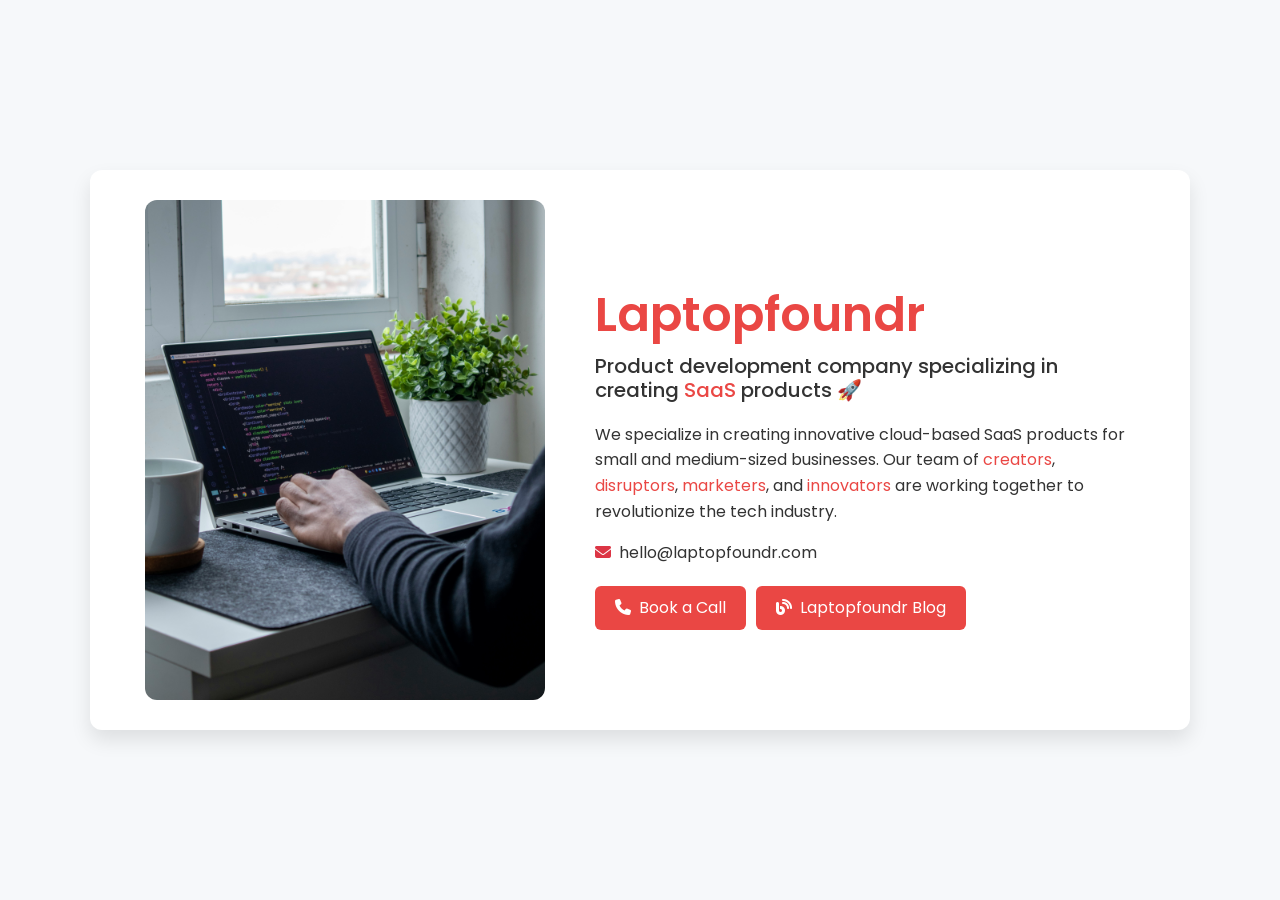
<file: index.html>
<!DOCTYPE html>
<html lang="en">
<head>
  <meta charset="UTF-8">
  <meta name="viewport" content="width=device-width, initial-scale=1.0">
  <title>Laptopfoundr</title>
  <link rel="stylesheet" href="https://cdnjs.cloudflare.com/ajax/libs/font-awesome/6.6.0/css/all.min.css" integrity="sha512-Kc323vGBEqzTmouAECnVceyQqyqdsSiqLQISBL29aUW4U/M7pSPA/gEUZQqv1cwx4OnYxTxve5UMg5GT6L4JJg==" crossorigin="anonymous" referrerpolicy="no-referrer">
  <link href="https://cdn.jsdelivr.net/npm/bootstrap@5.3.3/dist/css/bootstrap.min.css" rel="stylesheet" integrity="sha384-QWTKZyjpPEjISv5WaRU9OFeRpok6YctnYmDr5pNlyT2bRjXh0JMhjY6hW+ALEwIH" crossorigin="anonymous">
  <link rel="stylesheet" href="style.css">
</head>
<body>
    <section class="container">
      <div class="contact">
        <img src="saas.jpg" class="pic" alt="SaaS image">
        <div class="text mt-3">
          <h3>Laptopfoundr</h3>
          <h5>Product development company specializing in creating <span>SaaS</span> products 🚀</h5>
          <p>We specialize in creating innovative cloud-based SaaS products for small and medium-sized businesses. Our team of <span>creators</span>, <span>disruptors</span>, <span>marketers</span>, and <span>innovators</span> are working together to revolutionize the tech industry.</p>
          <p><i class="fa-solid fa-envelope me-2 text-danger"></i>hello@laptopfoundr.com</p>
          <div class="data">
            <a href="https://calendly.com/laptopfoundr/meet"  class="button" target="_blank"><i class="fa-solid fa-phone me-2"></i>Book a Call</a>
            <a href="https://blog.laptopfoundr.com" class="button" target="_blank"><i class="fa-solid fa-blog me-2"></i>Laptopfoundr Blog</a>
          </div>
        </div>
      </div>
    </section>
    <script src="https://cdn.jsdelivr.net/npm/bootstrap@5.3.3/dist/js/bootstrap.bundle.min.js" integrity="sha384-YvpcrYf0tY3lHB60NNkmXc5s9fDVZLESaAA55NDzOxhy9GkcIdslK1eN7N6jIeHz" crossorigin="anonymous"></script>
</body>
</html>
</file>
<file: style.css>
@import url("https://fonts.googleapis.com/css2?family=Poppins:wght@200;300;400;500&display=swap");

* {
  margin: 0;
  padding: 0;
  box-sizing: border-box;
  font-family: "Poppins", sans-serif;
}

body {
  background-color: #f6f8fa;
}

.container {
  display: flex;
  align-items: center;
  justify-content: center;
  height: 100vh;
  padding: 20px;
}

.contact {
  display: flex;
  align-items: center;
  flex-wrap: wrap;
  justify-content: space-around;
  background: #fff;
  border-radius: 12px;
  padding: 30px;
  max-width: 1200px;
  width: 100%;
  box-shadow: 0px 10px 20px rgba(0, 0, 0, 0.1);
}

.pic {
  width: 100%;
  max-width: 400px;
  border-radius: 12px;
}

.text {
  width: 100%;
  max-width: 540px;
  text-align: left;
}

.text h3 {
  color: #ea4744;
  font-size: 48px;
  font-weight: 600;
  margin-bottom: 10px;
}

.text h5 {
  color: #333;
  font-size: 20px;
  font-weight: 500;
  margin-bottom: 20px;
}

.text p {
  color: #333;
  font-size: 16px;
  line-height: 1.6;
}

span {
  color: #ea4744;
}

.data {
  margin-top: 20px;
  display: flex;
  gap: 10px;
}

.button {
  font-size: 16px;
  background: #ea4744;
  color: #fff;
  text-decoration: none;
  border: none;
  padding: 10px 20px;
  border-radius: 6px;
  transition: background 0.3s ease;
}

.button:hover {
  background: #d23c3a;
}

@media (max-width: 768px) {
  .contact {
    flex-direction: column;
  }

  .text h3 {
    font-size: 36px;
  }

  .text h5 {
    font-size: 18px;
  }

  .text p {
    font-size: 15px;
  }

  .button {
    font-size: 14px;
  }
}

@media (max-width: 576px) {
  .text h3 {
    font-size: 30px;
  }

  .text h5 {
    font-size: 16px;
  }

  .text p {
    font-size: 14px;
  }

  .button {
    font-size: 11px;
    padding: 6px 12px;
  }
}
</file>
